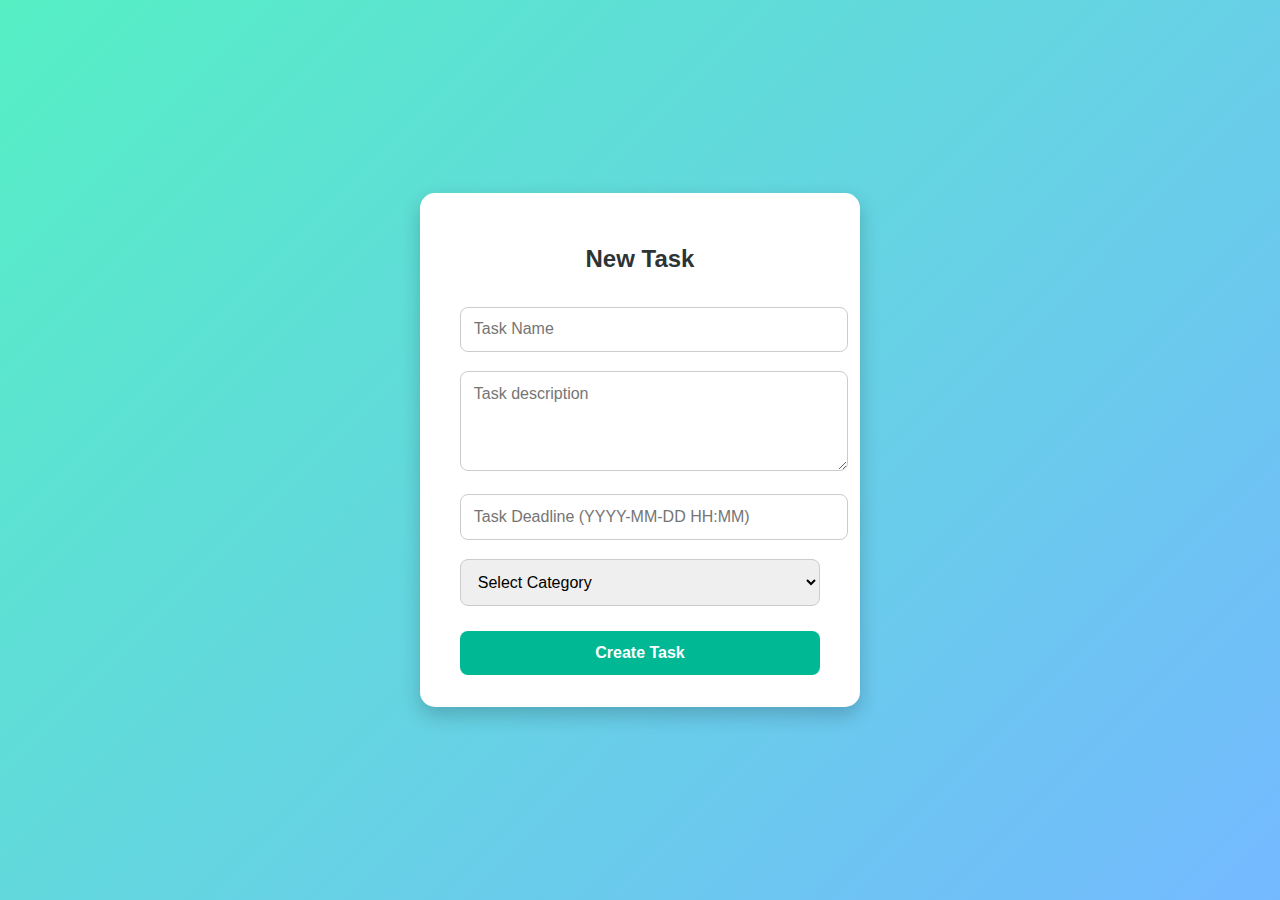
<file: todolist/templates/add_task.html>
<!DOCTYPE html>
<html lang="en">
<head>
    <meta charset="UTF-8">
    <meta name="viewport" content="width=device-width, initial-scale=1.0">
    <title>Document</title>
    <link rel="stylesheet" href="../static/style.css">
</head>
<body class="body-new-task">
    <form class="add-task-form" method="post" action="/tasks">
        <h2>New Task</h2>
        <input type="text" name="title" placeholder="Task Name" required>
        <textarea name="description" placeholder="Task description" rows="4"></textarea>
        <input 
            type="text"
            name="deadline"
            placeholder="Task Deadline (YYYY-MM-DD HH:MM)"
            pattern="\d{4}-\d{2}-\d{2} \d{2}:\d{2}"
            >
        <select name="category">
            <option value="">Select Category</option>
            <option value="work">Work</option>
            <option value="personal">Personal</option>
        </select>
        <button type="submit">Create Task</button>
    </form>
</body>
</html>
</file>
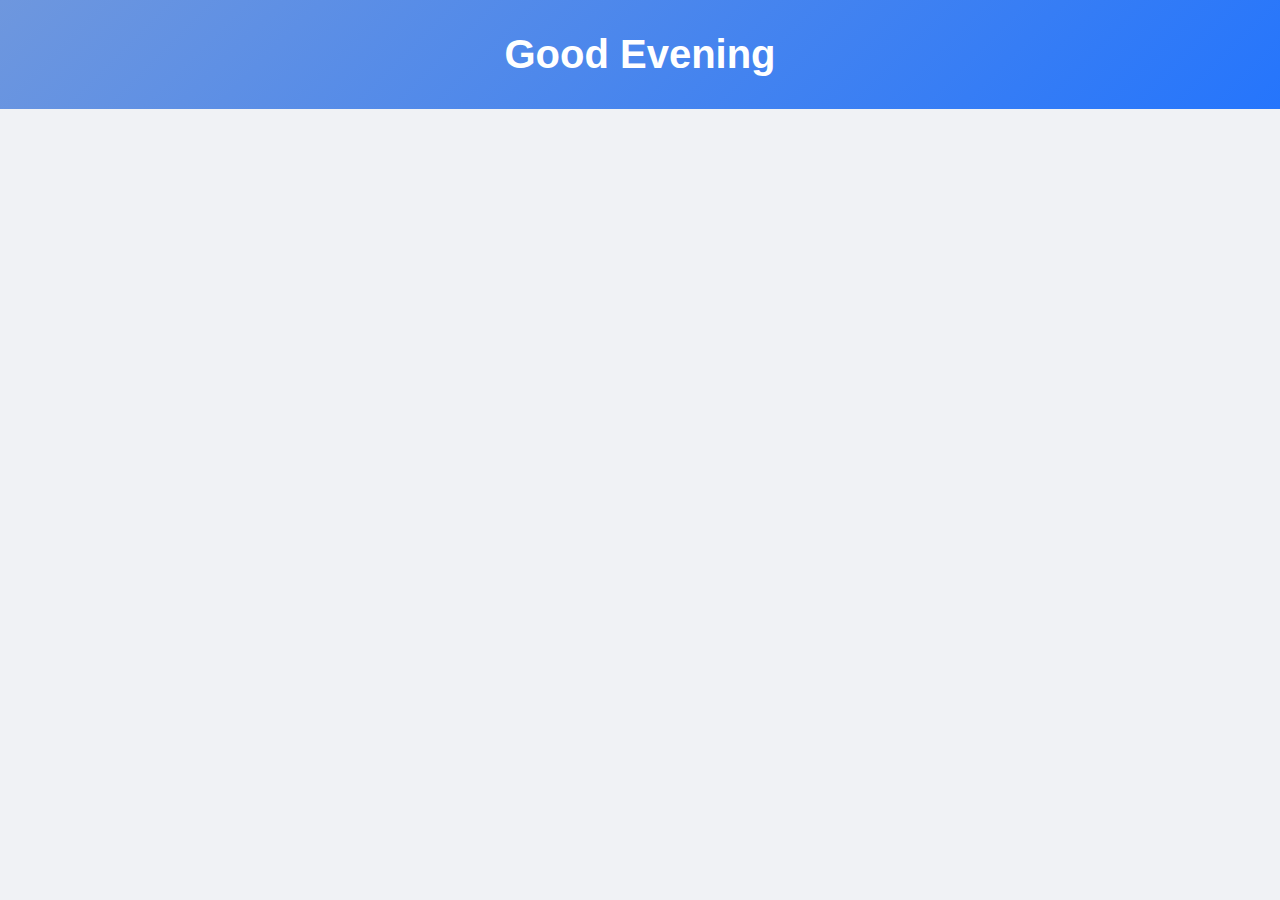
<file: todolist/templates/home_page.html>
<!DOCTYPE html>
<html lang="en">
<head>
    <meta charset="UTF-8">
    <meta name="viewport" content="width=device-width, initial-scale=1.0">
    <title>TO DO LIST</title>
    <link rel="stylesheet" href="../static/style.css">
</head>
<body>
    <header class="hero">
        <h1 id="greeting">TO DO LIST with AI</h1>
    </header>    



<script>
    function getGreetingParts(date = new Date()) {
  const h = date.getHours();
  if (h >= 5 && h < 12)   // Morning until 11:59 AM
      return { text: "Good Morning",  emoji: "", sub: "Fresh start. Let’s get it!" };
  if (h >= 12 && h < 16)  // 12:00 PM - 3:59 PM
      return { text: "Good Afternoon", emoji: "", sub: "Keep up the momentum!" };
  if (h >= 16 && h < 20)  // 4:00 PM - 7:59 PM
      return { text: "Good Evening",   emoji: "", sub: "You’re almost there—finish strong!" };
  return { text: "Good Night", emoji: "", sub: "Wrap up and recharge for tomorrow." };
}
function updateGreeting() {
  const { text, emoji, sub } = getGreetingParts();
  document.getElementById("greeting").innerHTML = `${emoji} ${text}`;
  document.getElementById("subtext").innerText = sub;
}
 document.addEventListener("DOMContentLoaded", () => {
    updateGreeting();
    setInterval(updateGreeting, 60_000); // update every 1 minute
  });

</script>
    
</body>
</html>
</file>
<file: todolist/static/style.css>
/* style.css */
body {
    font-family: Arial, sans-serif;
    margin: 0;
    padding: 0;
    background: #f5f5f5;
}
body.login-page,
body.body-reg,
body.body-new-task {
    font-family: 'Poppins', sans-serif;
    background: linear-gradient(135deg, #74b9ff, #a29bfe);

    /* Căn giữa khung form */
    display: flex;
    justify-content: center;  /* căn giữa ngang */
    align-items: center;      /* căn giữa dọc */
    height: 100vh;            /* chiếm toàn màn hình */
    margin: 0;
}

header.hero {
    background: linear-gradient(135deg, #6e97de 0%, #2575fc 100%);
    color: white;
    padding: 2rem;
    text-align: center;
}

header.hero h1 {
    margin: 0;
    font-size: 2.5rem;
}

header.hero p {
    margin: 0.5rem 0 0 0;
    font-size: 1.2rem;
}

/* CSS user info */
.user-info {
    display: flex;
    justify-content: flex-end;
    align-items: center;
    gap: 1rem;
    padding: 1rem 2rem;
    background: linear-gradient(90deg, #f9fafb, #eef2ff);
    border-bottom: 1px solid #ddd;
    box-shadow: 0 2px 6px rgba(0, 0, 0, 0.05);
}

.user-info span {
    font-weight: 600;
    color: #4f46e5; /* tím nhạt hiện đại */
    font-size: 1rem;
    background-color: #e0e7ff;
    padding: 0.4rem 0.8rem;
    border-radius: 8px;
}

.user-info a button {
    background-color: #4f46e5;
    color: white;
    border: none;
    padding: 0.5rem 1rem;
    border-radius: 8px;
    cursor: pointer;
    font-weight: 500;
    transition: all 0.2s ease;
}

.user-info a button:hover {
    background-color: #4338ca;
    transform: scale(1.03);
    box-shadow: 0 2px 6px rgba(79, 70, 229, 0.3);
}


/* Tasks container */
.tasks-container {
    display: flex;
    flex-wrap: wrap;
    gap: 1rem;
    padding: 2rem;
    justify-content: center;
}

.task-card {
    background: white;
    border-radius: 8px;
    padding: 1rem;
    width: 250px;
    box-shadow: 0 2px 5px rgba(0,0,0,0.1);
    display: flex;
    flex-direction: column;
    justify-content: space-between;
}

.task-card.purple { border-left: 5px solid #8e44ad; }
.task-card.yellow { border-left: 5px solid #f1c40f; }

.task-title { font-weight: bold; font-size: 1.2rem; margin-bottom: 0.5rem; }
.task-desc { font-size: 0.9rem; color: #555; margin-bottom: 1rem; }

.task-actions {
    display: flex;
    justify-content: flex-end;
    gap: 0.5rem;
}
.task-actions button { 
    cursor: pointer;
    padding: 0.3rem 0.6rem;
    border: none;
    border-radius: 4px;
    background: #3498db;
    color: white;
    font-size: 0.9rem;
}
.task-actions form button { background: #e74c3c; }

.add-task-btn {
    display: block;           /* đổi inline-block thành block */
    margin: 2rem auto;        /* auto căn giữa ngang */
    padding: 0.6rem 1.2rem;
    background: #2ecc71;
    color: white;
    text-decoration: none;
    border-radius: 5px;
    text-align: center;
    font-weight: bold;
    transition: transform 0.2s ease;
    width: fit-content;       /* giữ kích thước vừa nội dung */
}
.add-task-btn:hover { background: #27ae60; }
.auth-card {
    background: white;
    padding: 2.5rem 3rem;
    border-radius: 15px;
    box-shadow: 0 8px 20px rgba(0, 0, 0, 0.2);
    width: 320px;
    text-align: center;
}

/* Tiêu đề */
.auth-card h1 {
    color: #2d3436;
    margin-bottom: 1.5rem;
}

/* Input */
.auth-card input {
    width: 100%;
    padding: 0.8rem;
    margin: 0.5rem 0;
    border: 1px solid #ccc;
    border-radius: 8px;
    font-size: 1rem;
    transition: border 0.2s ease;
}

.auth-card input:focus {
    outline: none;
    border-color: #0984e3;
}

/* Nút đăng nhập */
.auth-card button {
    width: 100%;
    padding: 0.8rem;
    background: #0984e3;
    color: white;
    border: none;
    border-radius: 8px;
    font-weight: bold;
    font-size: 1rem;
    cursor: pointer;
    margin-top: 1rem;
    transition: background 0.3s ease, transform 0.2s ease;
}

.auth-card button:hover {
    background: #74b9ff;
    transform: scale(1.02);
}

/* Đoạn text bên dưới */
.auth-card p {
    margin-top: 1rem;
    color: #636e72;
}

/* Link đăng ký */
.register-link {
    color: #0984e3;
    font-weight: 600;
    text-decoration: none;
}

.register-link:hover {
    text-decoration: underline;
}

/* Hiển thị lỗi */
.error {
    background-color: #ff7675;
    color: white;
    padding: 0.5rem;
    border-radius: 8px;
    margin-bottom: 1rem;
}

/* ========== New Task Page ========== */
body.body-new-task {
    font-family: 'Poppins', sans-serif;
    background: linear-gradient(135deg, #55efc4, #74b9ff);
    display: flex;
    justify-content: center;   /* căn giữa ngang */
    align-items: center;       /* căn giữa dọc */
    height: 100vh;
    margin: 0;
}

/* Form tạo task mới */
.add-task-form {
    background: #ffffff;
    padding: 2rem 2.5rem;
    border-radius: 15px;
    box-shadow: 0 8px 20px rgba(0, 0, 0, 0.2);
    width: 360px;
    text-align: center;
}

/* Tiêu đề form */
.add-task-form h2 {
    margin-bottom: 1.5rem;
    color: #2d3436;
}

/* Input, textarea, select */
.add-task-form input,
.add-task-form textarea,
.add-task-form select {
    width: 100%;
    padding: 0.8rem;
    margin: 0.6rem 0;
    border: 1px solid #ccc;
    border-radius: 8px;
    font-size: 1rem;
    transition: border 0.2s ease;
    font-family: inherit;
}

/* Khi focus */
.add-task-form input:focus,
.add-task-form textarea:focus,
.add-task-form select:focus {
    outline: none;
    border-color: #0984e3;
}

/* Nút tạo task */
.add-task-form button {
    width: 100%;
    padding: 0.8rem;
    background: #00b894;
    color: white;
    border: none;
    border-radius: 8px;
    font-weight: bold;
    font-size: 1rem;
    cursor: pointer;
    margin-top: 1rem;
    transition: background 0.3s ease, transform 0.2s ease;
}

.add-task-form button:hover {
    background: #55efc4;
    transform: scale(1.03);
}

/* Responsive nhỏ gọn trên mobile */
@media (max-width: 480px) {
    .add-task-form {
        width: 90%;
        padding: 1.5rem;
    }
}
#chatbot-container {
    position: fixed;
    bottom: 20px;
    right: 20px;
    width: 350px;
    font-family: 'Segoe UI', Tahoma, Geneva, Verdana, sans-serif;
    z-index: 9999;
    border-radius: 10px;
    overflow: hidden;
    box-shadow: 0 4px 12px rgba(0,0,0,0.3);
}

/* Header */
#chatbot-header {
    background-color: #4a90e2;
    color: white;
    padding: 12px;
    cursor: pointer;
    font-weight: bold;
    text-align: center;
    font-size: 16px;
}

/* Chat body */
#chatbot-body {
    background-color: #f5f5f5;
    display: flex;
    flex-direction: column;
    height: 400px;
    border-top: 1px solid #ccc;
}

/* Messages container */
#chatbot-messages {
    flex: 1;
    padding: 10px;
    overflow-y: auto;
    display: flex;
    flex-direction: column;
}

/* Bubble messages */
.message {
    max-width: 75%;
    padding: 10px 14px;
    margin-bottom: 8px;
    border-radius: 18px;
    font-size: 14px;
    line-height: 1.4;
    word-wrap: break-word;
}




.message.user {
    align-self: flex-end;
    background-color: #4a90e2;
    color: white;
    border-bottom-right-radius: 4px;
}

.message.bot {
    align-self: flex-start;
    background-color: #e5e5ea;
    color: black;
    border-bottom-left-radius: 4px;
}

/* Input area */
#chatbot-input-container {
    display: flex;
    border-top: 1px solid #ccc;
    background-color: #fff;
    align-items: center;
}

/* Input */
#chatbot-input {
    flex: 1;
    padding: 10px;
    border: none;
    outline: none;
    font-size: 14px;
}

/* Send icon */
#chatbot-send-icon {
    width: 40px;
    text-align: center;
    cursor: pointer;
    font-size: 18px;
    color: #4a90e2;
    user-select: none;
}
#chatbot-send-icon:hover {
    color: #357ABD;
}
@import url('https://fonts.googleapis.com/css2?family=Inter:wght@400;500;600&display=swap');

body {
  background: #f0f2f5;
  font-family: 'Inter', sans-serif;
  margin: 0;
  padding: 0;
}

/* Widget chính */
.news-widget {
  position: relative;
  border-radius: 20px;
  overflow: hidden;
  padding: 30px 24px;
  max-width: 980px;
  margin: 30px auto;
  color: #222;
  box-shadow: 0 6px 25px rgba(0,0,0,0.08);
  font-family: 'Inter', sans-serif;
}

/* 🌈 Nền động từ ảnh bài báo đầu tiên */
.news-bg {
  position: absolute;
  inset: 0;
  background-size: cover;
  background-position: center;
  filter: blur(14px) brightness(0.6);
  transform: scale(1.1);
  z-index: 0;
}

.news-widget::before {
  content: "";
  position: absolute;
  inset: 0;
  background: rgba(255,255,255,0.45);
  z-index: 1;
  backdrop-filter: blur(2px);
}

/* Tiêu đề */
.news-title {
  position: relative;
  z-index: 2;
  font-size: 1.8rem;
  font-weight: 600;
  color: #1a1a1a;
  margin-bottom: 24px;
  text-align: center;
  letter-spacing: 0.3px;
}

/* Lưới tin */
.news-container {
  position: relative;
  z-index: 2;
  display: grid;
  grid-template-columns: repeat(auto-fit, minmax(260px, 1fr));
  gap: 18px;
}

/* Card tin */
.news-item {
  background: rgba(255,255,255,0.9);
  border-radius: 14px;
  overflow: hidden;
  display: flex;
  flex-direction: column;
  transition: all 0.25s ease;
  box-shadow: 0 2px 8px rgba(0,0,0,0.06);
}

.news-item:hover {
  transform: translateY(-4px);
  box-shadow: 0 6px 20px rgba(0,0,0,0.1);
}

/* Ảnh: cùng kích cỡ cố định */
.news-image-wrapper {
  width: 100%;
  height: 130px; /* 📏 ảnh nhỏ cố định */
  background: #e5e7eb;
  display: flex;
  align-items: center;
  justify-content: center;
  overflow: hidden;
}

.news-image {
  width: 100%;
  height: 100%;
  object-fit: cover;
  transition: transform 0.4s ease;
}

.news-item:hover .news-image {
  transform: scale(1.05);
}

/* Nội dung bài */
.news-content {
  padding: 12px 14px 16px;
  display: flex;
  flex-direction: column;
  flex-grow: 1;
}

.news-content a {
  font-size: 1rem;
  font-weight: 600;
  color: #0056d6;
  text-decoration: none;
  line-height: 1.4;
}

.news-content a:hover {
  text-decoration: underline;
  color: #0041a8;
}

.news-desc {
  font-size: 0.88rem;
  color: #444;
  margin: 8px 0 10px;
  flex-grow: 1;
  line-height: 1.45;
}

.news-source {
  font-size: 0.78rem;
  color: #666;
  text-align: right;
}
</file>
